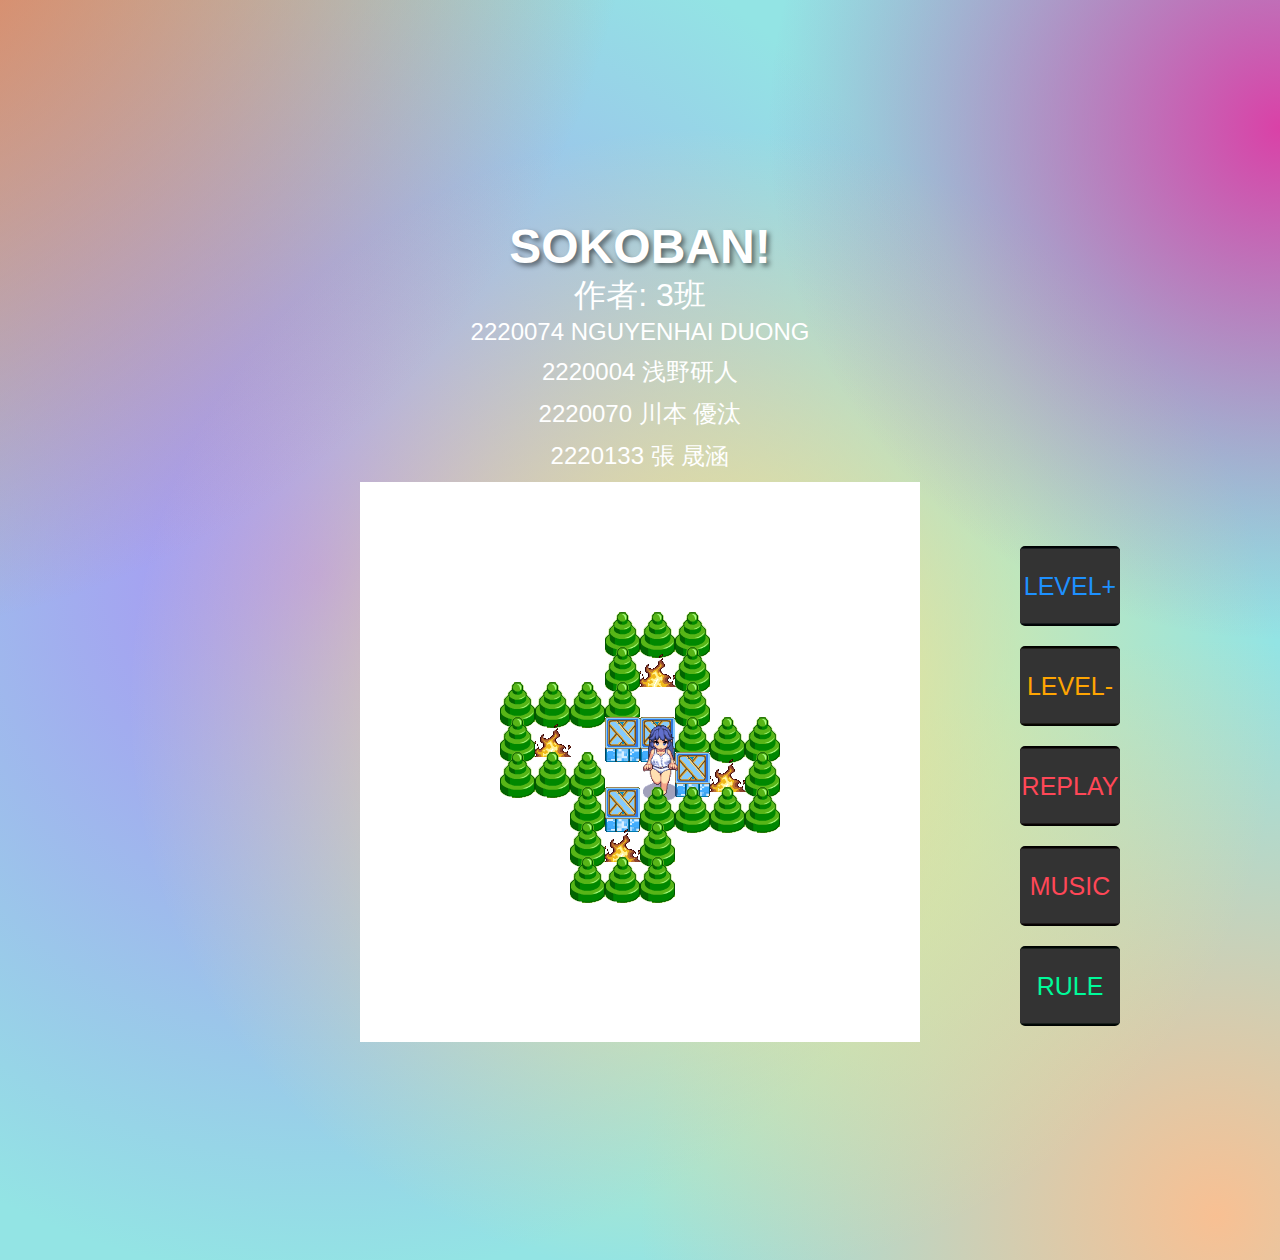
<file: index.html>
<!DOCTYPE html>
<html>
<head lang="en">
    <meta charset="UTF-8" />
    <!-● 引入样式文件 styles.css -->
    <link rel="stylesheet" href="style/style.css">
    <link rel="stylesheet" href="style/butten.css">
    <link rel="stylesheet" href="style/butten_rule.css">
    <audio id="background-music" src="music/Run-Amok.mp3" loop></audio>
    <script src="JS/mapdata100.js"></script>
    <script src="main.js"></script>

    <style>
        body {
            margin: 0;
            display: flex;
            justify-content: center;
            align-items: center;
            min-height: 140vh;
            min-width: 100px;
            background-color: #93e4e4;
            background-image: 
                radial-gradient(closest-side, rgba(235, 105, 78, 1), rgba(235, 105, 78, 0)),
                radial-gradient(closest-side, rgb(218, 65, 167), rgba(243, 11, 164, 0)),
                radial-gradient(closest-side, rgba(254, 234, 131, 1), rgba(254, 234, 131, 0)),
                radial-gradient(closest-side, rgba(170, 142, 245, 1), rgba(170, 142, 245, 0)),
                radial-gradient(closest-side, rgba(248, 192, 147, 1), rgba(248, 192, 147, 0)),
                radial-gradient(closest-side, rgb(200, 50, 155), rgba(100, 200, 50, 0)),
                radial-gradient(closest-side, rgb(226, 66, 119), rgba(50, 100, 200, 0)),
                radial-gradient(closest-side, rgb(185, 234, 160), rgba(100, 200, 50, 0)),
                radial-gradient(closest-side, rgb(106, 251, 234), rgba(50, 100, 200, 0));

                
            background-size: 
                130vmax 130vmax,
                80vmax 80vmax,
                90vmax 90vmax,
                110vmax 110vmax,
                90vmax 90vmax,
                120vmax 120vmax,
                100vmax 100vmax;

            background-position:
                -80vmax -80vmax,
                60vmax -30vmax,
                10vmax 10vmax,
                -30vmax -10vmax,
                50vmax 50vmax,
                120vmax 120vmax,
                -120vmax -120vmax;

            
            background-repeat: no-repeat;
            animation: 10s movement linear infinite;
            font-family: 'Quicksand', sans-serif;
            color: #fff;
            
            display: flex;
            flex-direction: column;
            align-items: center;
            justify-content: center;

            
        }
        
        @keyframes movement {
            0%, 100% {
                background-size: 
                    130vmax 130vmax,
                    80vmax 80vmax,
                    90vmax 90vmax,
                    110vmax 110vmax,
                    90vmax 90vmax,
                    70vmax 70vmax,
                    50vmax 50vmax;

                background-position:
                    -80vmax -80vmax,
                    60vmax -30vmax,
                    10vmax 10vmax,
                    -30vmax -10vmax,
                    50vmax 50vmax,
                    40vmax 130vmax
                    20vmax -120vmax;
            }
            25% {
                background-size: 
                    100vmax 100vmax,
                    90vmax 90vmax,
                    100vmax 100vmax,
                    90vmax 90vmax,
                    60vmax 60vmax,
                    75vmax 75vmax,
                    60vmax 60vmax;
                background-position:
                    -60vmax -90vmax,
                    50vmax -40vmax,
                    0vmax -20vmax,
                    -40vmax -20vmax,
                    40vmax 60vmax,
                    30vmax 120vmax,
                    10vmax 60vmax;

            }
            50% {
                background-size: 
                    80vmax 80vmax,
                    110vmax 110vmax,
                    80vmax 80vmax,
                    60vmax 60vmax,
                    80vmax 80vmax,
                    60vmax 60vmax,
                    80vmax 80vmax;
                background-position:
                    -50vmax -70vmax,
                    40vmax -30vmax,
                    10vmax 0vmax,
                    20vmax 10vmax,
                    30vmax 70vmax,
                    20vmax 150vmax,
                    30vmax 150vmax;
            }
            75% {
                background-size: 
                    90vmax 90vmax,
                    90vmax 90vmax,
                    100vmax 100vmax,
                    90vmax 90vmax,
                    70vmax 70vmax;
                background-position:
                    -50vmax -40vmax,
                    50vmax -30vmax,
                    20vmax 0vmax,
                    -10vmax 10vmax,
                    40vmax 60vmax;
            }
        }

        
        
        

        h1 {
            font-size: 48px;
            text-shadow: 3px 3px 5px rgba(0, 0, 0, 0.5);
            animation: neon-glow 1s ease-in-out infinite alternate;
        }

        @keyframes neon-glow {
            from {
                text-shadow: 3px 3px 5px rgba(255, 0, 0, 0.5);
            }
            to {
                text-shadow: 3px 3px 10px rgba(255, 0, 0, 0.9);
            }
        }
        .content-container {
            text-align: center;
        }
        ul {
            list-style: none;
            padding: 0;
        }

        li {
            font-size: 24px;
            margin-bottom: 10px;
            animation: slide-up 1s ease-in-out;
        }



        p3, .coverText, #button {
            font-size: 32px;
        }

        #button {
            display: flex;
            justify-content: center;
            gap: 20px;
            margin: 2em auto;
        }

        #button button {
            padding: 12px 24px;
            font-size: 18px;
            cursor: pointer;
            background-color: #fff;
            color: #000;
            border: 2px solid #000;
            border-radius: 5px;
            position: relative;
            overflow: hidden;
        }

        #button button::before {
            content: "";
            position: absolute;
            top: 0;
            left: 0;
            width: 100%;
            height: 100%;
            background-color: rgba(255, 255, 255, 0.5);
            transition: transform 0.3s ease-in-out;
            transform-origin: left;
            z-index: -1;
        }

        #button button:hover::before {
            transform: scaleX(0);
        }

        #button button:hover {
            color: #fff;
        }

        #button-container {
            position: absolute;
            top: 50%;
            right: 10px;
            display: flex;
            flex-direction: column;
            align-items: center;
            gap: 20px;
            transform: translateY(-50%);
        }


    </style>
</head>
<body>
    <div class="content-container">
        <h1>SOKOBAN!</h1>
        <p3>作者: 3班</p3>
        <ul>
            <li>2220074 NGUYENHAI DUONG</li>
            <li>2220004 浅野研人</li>
            <li>2220070 川本 優汰</li>
            <li>2220133 張 晟涵</li>
        </ul>
        <div id="button" style="position: absolute;  right: 140px; display: flex; flex-direction: column;">
            <div id="level-" class="main" data-text="level+" style="--c:#1e90ff">Level -</div>
            <div id="level+" class="main" data-text="level-" style="--c:#ffa502">Level +</div>
            <div id="replay" class="main" data-text="replay" style="--c:#ff4757">Replay</div>
            <div id="music" class="main" data-text="music" style="--c:#ff4757">MusicOn/Off</div>
            <div id="btn3" class="main" data-text="Rule" style="--c:#00FA9A">Rule</div>
        
        </div>

          <div id="mask" class="hidden"></div>

          <section id="modal" class="hidden">
            <p>● すべての氷箱を燃焼位置に移動させて、女の子が火を消すのを手伝ってください。</p>
            <p>● 4つの W,A,S,D キーを使用しプレイヤーは氷箱を押して移動できます。</p>
            <p>● 全ての氷箱を正しい位置に移動させると、勝利。</p>
            <br>
            <h3>● アルゴリズムA*を使用してSokobanゲームを解く</h3>
      
            <p><a href="new_a_star.html">New A* (Click) "</a></p>

          </section>


        
        <div id="game">
            <canvas id="canvas1" width="960px" height="560px"></canvas>
            <canvas id="canvas2" width="960px" height="560px"></canvas>
            
        </div>
    </div>

    <script>
        const btn3 = document.getElementById('btn3');
        const mask = document.getElementById('mask');
        const modal = document.getElementById('modal');
        const modalimg = document.getElementById('modalimg');

        btn3.addEventListener('click', () => {
        mask.classList.remove('hidden');
        modal.classList.remove('hidden');
        });


        mask.addEventListener('click', () => {
        mask.classList.add('hidden');
        modal.classList.add('hidden');
        });
    </Script>


</body>
</html>
</file>
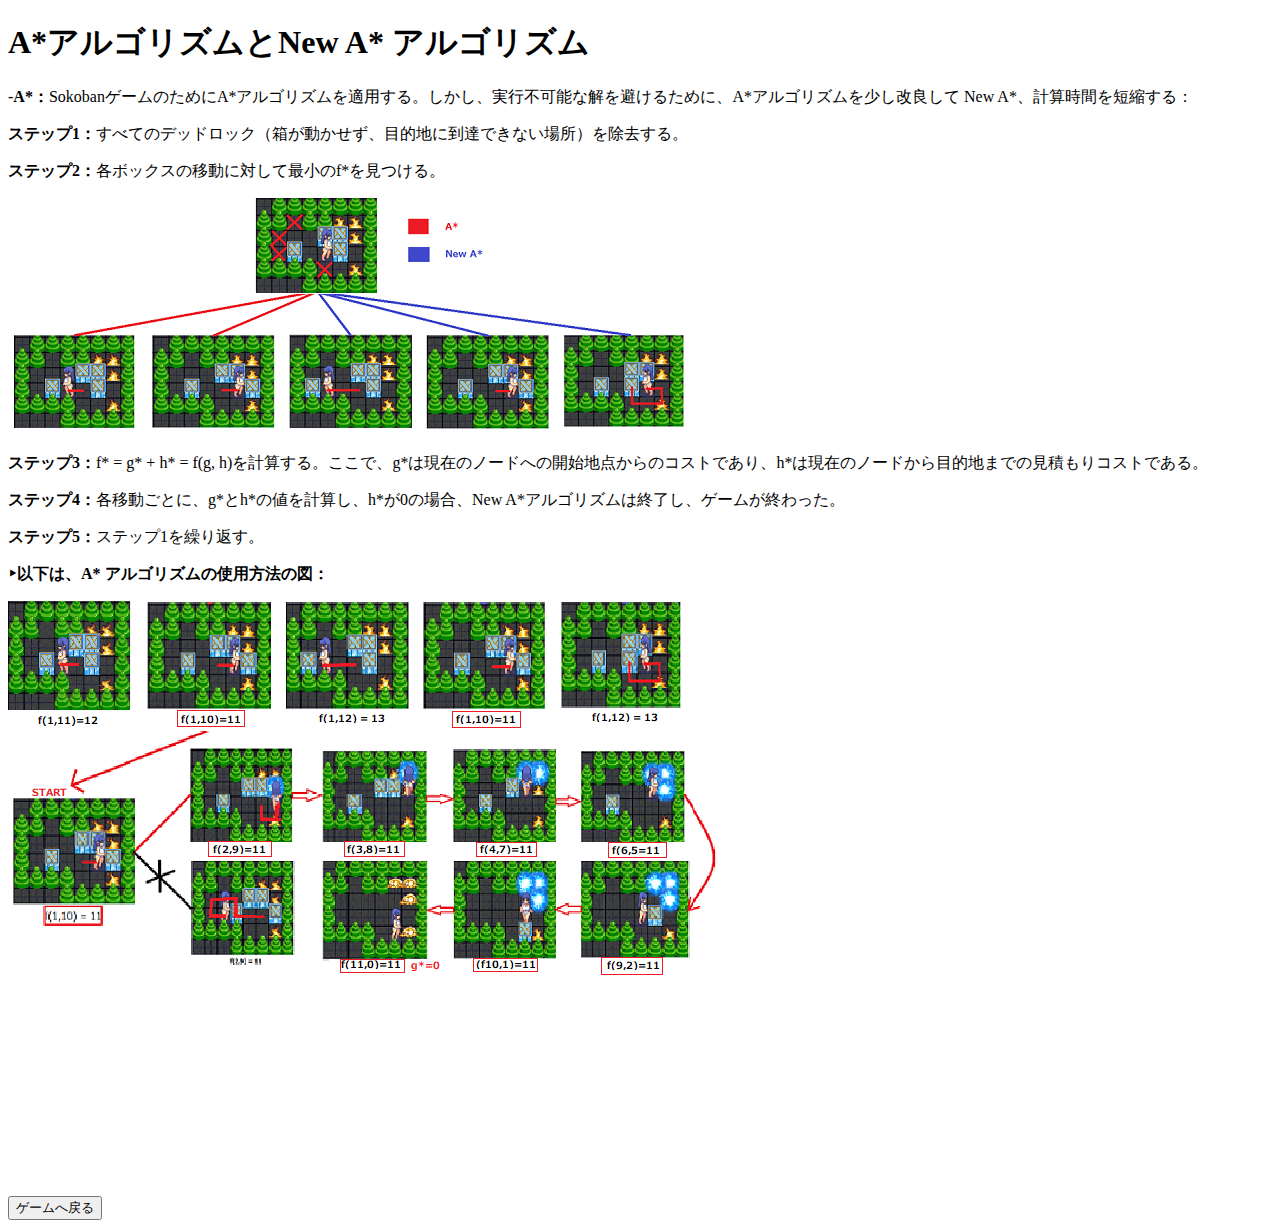
<file: new_a_star.html>
<!DOCTYPE html>
<html lang="ja">
<head>
  <meta charset="UTF-8">
  <title>Title</title>
</head>
<body>
  <h1>A*アルゴリズムとNew A* アルゴリズム</h1>
  <div class="coverText" >
      
    <p>-<strong>A*：</strong>SokobanゲームのためにA*アルゴリズムを適用する。しかし、実行不可能な解を避けるために、A*アルゴリズムを少し改良して New A*、計算時間を短縮する：</p>

          
    <p><strong>ステップ1：</strong>すべてのデッドロック（箱が動かせず、目的地に到達できない場所）を除去する。</p>
  
    <p><strong>ステップ2：</strong>各ボックスの移動に対して最小のf*を見つける。</p>
    <img src="assets/a_star/2.png" alt="イメージの説明">
  
    <p><strong>ステップ3：</strong>f* = g* + h* = f(g, h)を計算する。ここで、g*は現在のノードへの開始地点からのコストであり、h*は現在のノードから目的地までの見積もりコストである。</p>
  
    <p><strong>ステップ4：</strong>各移動ごとに、g*とh*の値を計算し、h*が0の場合、New A*アルゴリズムは終了し、ゲームが終わった。</p>
  
    <p><strong>ステップ5：</strong>ステップ1を繰り返す。</p>
    <p><strong> ‣以下は、A* アルゴリズムの使用方法の図：</strong></p>
    <img src="assets/a_star/4.png" alt="イメージの説明">
  </div>
  <input type="button" onclick="history.back()" value="ゲームへ戻る">
</body>
</html>
</file>
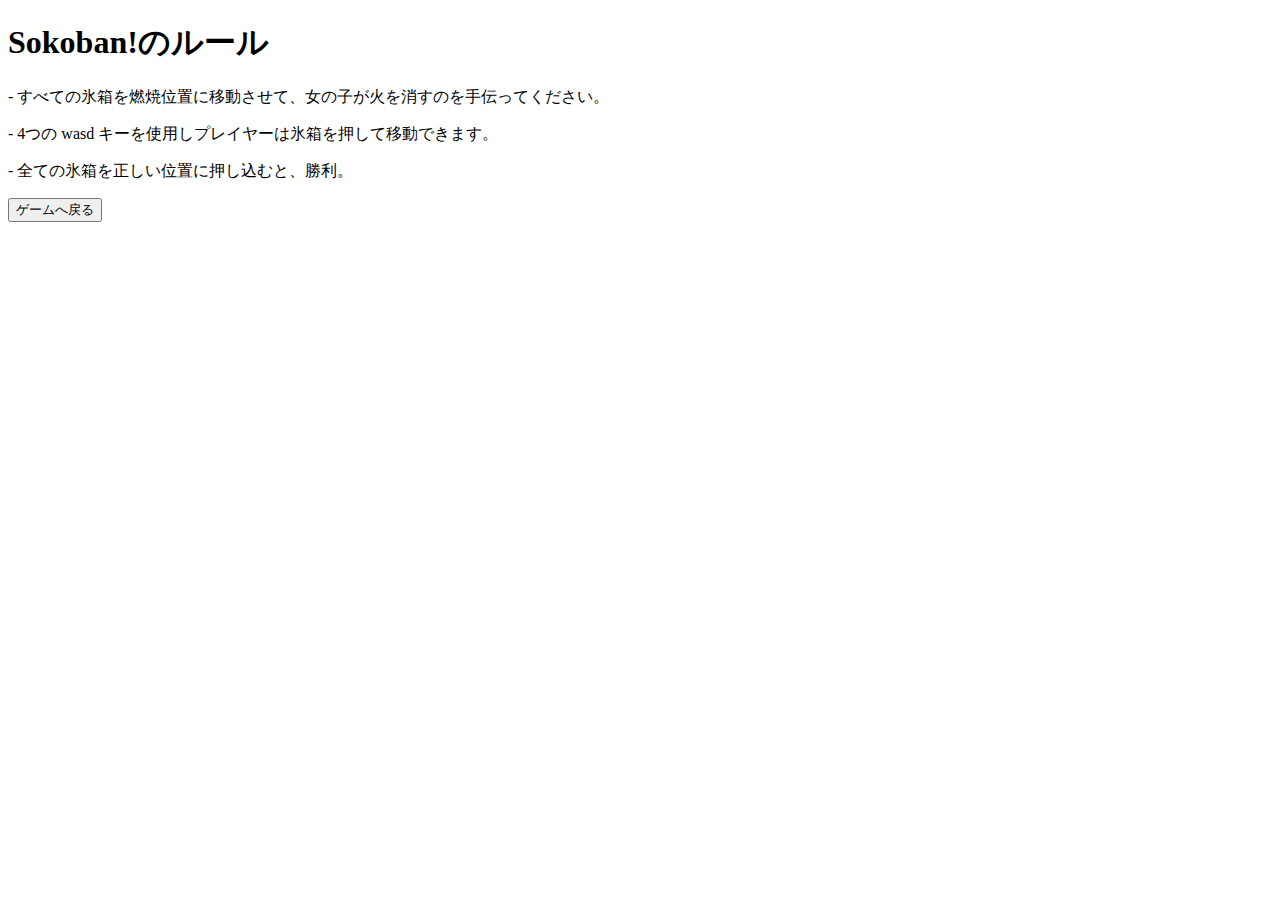
<file: sample.html>
<!DOCTYPE html>
<html lang="ja">
<head>
  <meta charset="UTF-8">
  <title>Title</title>
</head>
<body>
  <h1>Sokoban!のルール</h1>
  <div class="coverText" >
    <p>- すべての氷箱を燃焼位置に移動させて、女の子が火を消すのを手伝ってください。</p>
    <p>- 4つの wasd キーを使用しプレイヤーは氷箱を押して移動できます。</p>
    <p>- 全ての氷箱を正しい位置に押し込むと、勝利。</p>
  </div>
  <input type="button" onclick="history.back()" value="ゲームへ戻る">
</body>
</html>
</file>
<file: style/style.css>
.hidden {
    display: none;
  }

  #largeAlert {
    display: block;
    position: fixed;
    top: 50%;
    left: 50%;
    transform: translate(-50%, -50%);
    background-color: white;
    padding: 20px;
    border: 2px solid black;
    box-shadow: 0 4px 8px rgba(0, 0, 0, 0.1);
  }
p3 {
    font-size: 20px;
}

li {
    font-size: 18px;
}


#game{
    width: 560px;
    height: 560px;
    /* margin: 0 auto; */
    position: relative;
    overflow: hidden;
    background-color: #ffffff;
}
#game>img{display: none}

canvas{
    position: absolute;
    right: 0;
    left: 0;
}
#menu{
    width: 200px;
    height: 100px;
    background-color: rgba(0,211,225,0.5);
    border-radius: 20px;
    position: absolute;
    bottom: 10px;
    right: -180px;
    box-shadow: aliceblue 0 0 10px;
    -webkit-transition: all 1s ; /*mở dần ra trong 2s, áp dụng cho web phía dưới */
    -moz-transition: all 1s ; /* chrome */
    -ms-transition: all 1s ; /*ex*/
    -o-transition: all 1s ;/*Opera*/
    transition: all 1s ; /*vs cái khác*/
}
#menu:hover{
    width: 380px;
}
#menu>input{
    margin-top: 20px;
    margin-left: 65px;
    width: 150px;
}
#text{
    width: 27px;
    height: 100%;
    color: rgb(255, 255, 255);
    position: absolute;
    line-height: 50px;
}
#button{
    margin-top: 10px;
    margin-left: 45px;
}
#button>button{
    color: #3684be;
}


.coverText {
    width: 522px;
    position: relative;
    font-size: 14px;
    margin: 2em 0;
    padding: 0.5em 1em;
    border: solid 3px #95ccff;
    border-radius: 8px;
}
.coverText-title {
    position: absolute;
    display: inline-block;
    top: -13px;
    left: 10px;
    padding: 0 3px;
    line-height: 1;
    font-size: 16px;
    background: #FFF;
    color: #95ccff;
    font-weight: bold;
}
.coverText p {
    margin: 0; 
    padding: 0;
}        

#help {
    float: right;
    text-align: left;
    width: 360px;
}

.container {
    /* margin: 0 auto; */
    text-align: center;
    overflow: hidden;
}
</file>
<file: style/butten.css>
* {
    margin: 0;
    padding: 0;
}
body {
    background: #333;
    display: flex;
    width: 100%;
    height: 100vh;
    justify-content: center;
    align-items: center;
}
.main {
    position: relative;
    width: 100px;
    height: 80px;
    background: black;
    margin-right: 20px;
    display: flex;
    justify-content: center;
    align-items: center;
    overflow: hidden;
    border-radius: 5px;
    transition: 1s linear;
}
.main::before {
    content: "";
    width: 300px;
    height: 60px;
    background: var(--c);
    position: absolute;
    animation: roll 4s linear infinite;
    filter: blur(5px);
    transition: 1s linear;
}
.main::after {
    width: 195px;
    height: 75px;
    content: attr(data-text);
    position: absolute;
    color: var(--c);
    font-size: 25px;
    text-align: center;
    line-height: 75px;
    background: #333;
    text-transform: uppercase;
    font-family: Arial, Helvetica, sans-serif;
    border-radius: 5px;
    left: 50%;
    top: 50%;
    transform: translate(-50%, -50%);
    transition: 1s linear;
}
@keyframes roll {
    100% {
        transform: rotate(360deg);
        filter: blur(5px) hue-rotate(360deg);
    }
}
.main:hover {
    box-shadow: 0 0 5px var(--c), 0 0 10px var(--c), 0 0 20px var(--c);
    background: var(--c);
}
.main:hover::before {
    height: 500px;
    width: 500px;
    animation-play-state: paused;
    filter: hue-rotate(0);
}
.main:hover::after {
    background: var(--c);
    color: white;
}
</file>
<file: style/butten_rule.css>
.btn-container {
    text-align: left;
  }
  
  button {
    width: 80%;
    height: 50px;
    font-size: 12px;
    font-weight: bold;
  
    /* ボタンにカーソルを当てると、カーソルがポインターに変わる */
    cursor: pointer;
  }
  
  /* ボタンにカーソルを当てたとき、ボタンを半透明にする */
  button:hover {
   opacity: 0.7;
  }
  
  .hidden {
    display: none;
  }
  
  #mask {
    background: rgba(0, 0, 0, 0.7);
    position: fixed;
    top: 0;
    bottom: 0;
    right: 0;
    left: 0;
    z-index: 1;
  }
  
  #modal {
    background: #fff;
    width: 50%;
    padding: 24px;
    border-radius: 4px;
    color: rgb(21, 20, 20);
    position: fixed;
    top: 50%;
    left: 50%;
    transform: translate(-50%, -50%);
    text-align: left;
    margin: 110 auto;
    z-index: 2;
  }
</file>
